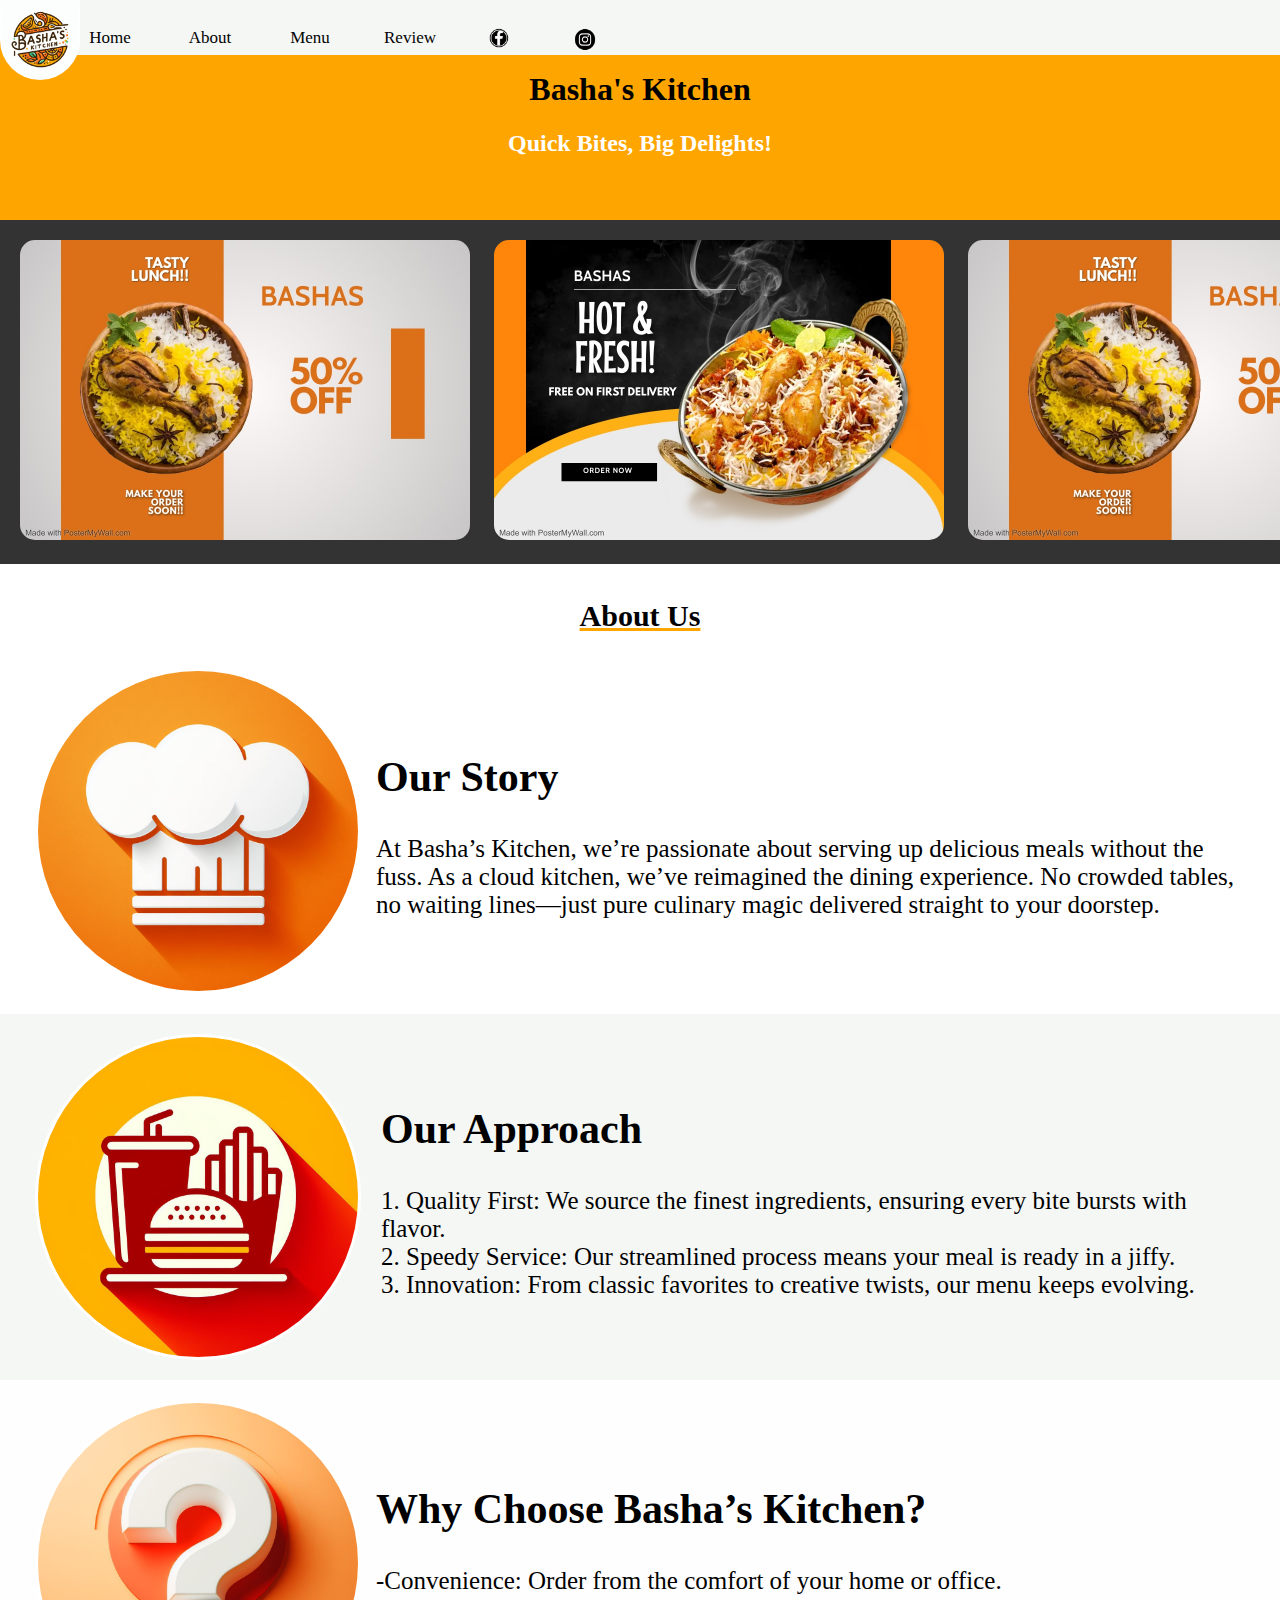
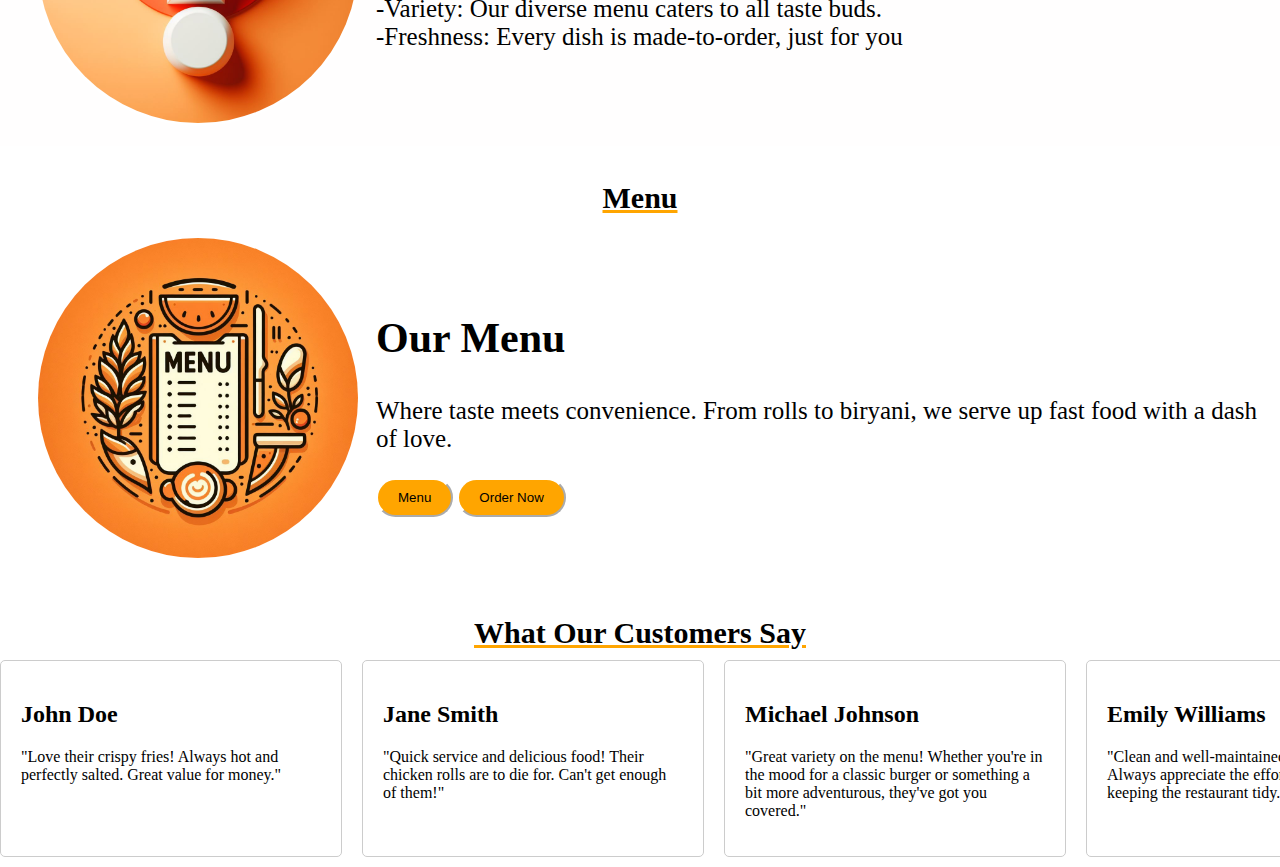
<file: index.html>
<!DOCTYPE html>
<html lang="en">
<head>
    <meta charset="UTF-8">
    <meta name="viewport" content="width=device-width, initial-scale=1.0">
    <link rel="stylesheet" href="index.css">
    <title>Home</title>
</head>
<body>
    <div class="logo">
        <img src="Designer.png" id="logo">
    </div>
    <ul>
        <li><a href="#home">Home</a></li>
        <li><a href="#about">About</a></li>
        <li><a href="#Menu">Menu</a></li>
        <li><a href="#review">Review</a></li>
        <li><a href="#facebook" id="ln1"><img src="fb.png" id="nav1"></a></li>
        <li><a href="#instagram" id="ln2"><img src="insta.png" id="nav2"></a></li>
    </ul>
     <section id="home"></section> 
    <div class="main">
        <h1>Basha's Kitchen</h1>
        <h2 style="color: white; text-decoration: wavy white;">Quick Bites, Big Delights!</h2>
    </div>

    <div class="scroll-container">
        <img style="height:300px; border-radius: 25px;" src="WhatsApp Image 2024-03-06 at 7.44.31 PM.jpeg">
        <img style="height:300px; border-radius: 25px;" src="WhatsApp Image 2024-03-06 at 7.53.41 PM.jpeg">
        <img style="height:300px; border-radius: 25px;" src="WhatsApp Image 2024-03-06 at 7.44.31 PM.jpeg">
        <img style="height:300px; border-radius: 25px;" src="WhatsApp Image 2024-03-06 at 7.53.41 PM.jpeg">
        <img style="height:300px; border-radius: 25px;" src="WhatsApp Image 2024-03-06 at 7.44.31 PM.jpeg">
        <img style="height:300px; border-radius: 25px;" src="WhatsApp Image 2024-03-06 at 7.53.41 PM.jpeg">
    </div>

    <section id="about">
        <h1 style="margin: 0; padding: 0; text-align: center; margin-top: 35px; text-decoration: underline orange; font-size: 30px;">About Us</h1>
        <div class="one">
            <section id="section-one">
                <div class="wrapper">
                    <div class="text-box">
                        <h2>Our Story</h2>
                        <p>At Basha’s Kitchen, we’re passionate about serving up delicious meals without the fuss. As a cloud kitchen, we’ve reimagined the dining experience. No crowded tables, no waiting lines—just pure culinary magic delivered straight to your doorstep.</p>
                    </div>
                    <img src="about.png" id="section-one-img">
                </div>
            </section>
        </div>
    </section>
    <div class="two">
        <section id="section-two">
            <div class="wrapper">
                <div class="text-box">
                    <h2>Our Approach</h2>
                    <p>1. Quality First: We source the finest ingredients, ensuring every bite bursts with flavor.<br>2. Speedy Service: Our streamlined process means your meal is ready in a jiffy.<br>3. Innovation: From classic favorites to creative twists, our menu keeps evolving.</p>
                </div>
                <img src="about services.png" id="section-two-img">
            </div>
        </section>
    </div>
    <div class="three">
        <section id="section-three">
            <div class="wrapper">
                <div class="text-box">
                    <h2>Why Choose Basha’s Kitchen?</h2>
                    <p>-Convenience: Order from the comfort of your home or office.<br>-Variety: Our diverse menu caters to all taste buds.<br>-Freshness: Every dish is made-to-order, just for you</p>
                </div>
                <img src="question.png" id="section-three-img">
            </div>
        </section>
    </div>

    <section id="Menu">
        <h1 style="margin: 0; padding: 0; text-align: center; margin-top: 35px; text-decoration: underline orange; font-size: 30px;">Menu</h1>
        <section id="Menu-cont">
            <div class="content">
                <div class="text-box">
                    <h2>Our Menu</h2>
                    <p>Where taste meets convenience. From rolls to biryani, we serve up fast food with a dash of love.</p>
                    <a href="menu.html"><button id="btn">Menu</button></a>
                    <a href="https://www.swiggy.com/restaurants/bashas-kitchen-srirampura-malleshwaram-bangalore-833383"><button id="btn">Order Now</button></a>
                </div>
                <img src="menu.png" id="menu-img">
            </div>
        </section>
    </section>

    <section id="review">
        <h1 style="margin: 0; padding: 0; text-align: center; margin-top: 35px; text-decoration: underline orange; font-size: 30px;">What Our Customers Say</h1>
    <div class="slider-container">
        <div class="slide">
          <h2>John Doe</h2>
          <p>"Love their crispy fries! Always hot and perfectly salted. Great value for money."</p>
        </div>
        <div class="slide">
          <h2>Jane Smith</h2>
          <p>"Quick service and delicious food! Their chicken rolls are to die for. Can't get enough of them!"</p>
        </div>
        <div class="slide">
          <h2>Michael Johnson</h2>
          <p>"Great variety on the menu! Whether you're in the mood for a classic burger or something a bit more adventurous, they've got you covered."</p>
        </div>
        <div class="slide">
          <h2>Emily Williams</h2>
          <p>"Clean and well-maintained dining area. Always appreciate the effort they put into keeping the restaurant tidy."</p>
        </div>
        <div class="slide">
          <h2>David Brown</h2>
          <p>"Affordable prices without compromising on taste. Always leave feeling satisfied without breaking the bank."</p>
        </div>
        <div class="slide">
          <h2>Sarah Davis</h2>
          <p>"Special shoutout to their friendly staff! They always greet you with a smile and make you feel welcome. Adds to the overall dining experience."</p>
        </div>
      </div>
    </section>
</body>
</html>
</file>
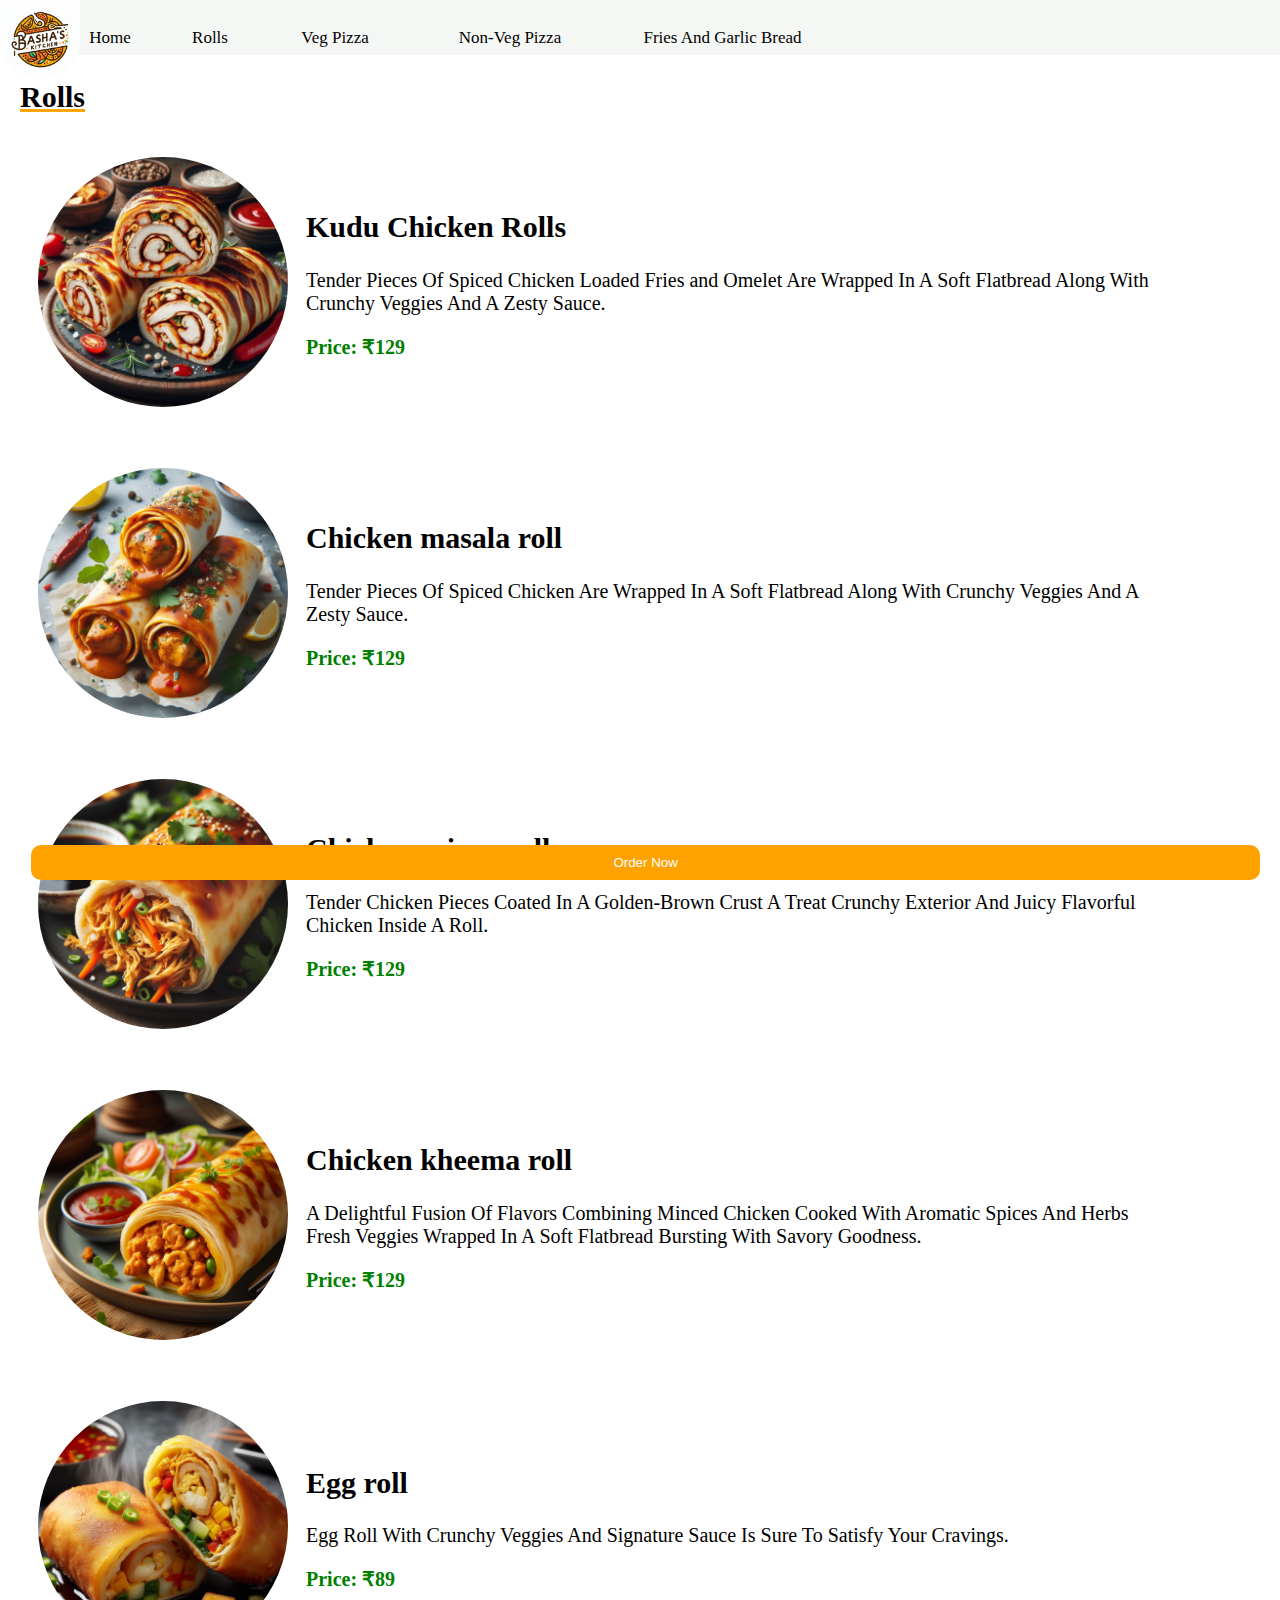
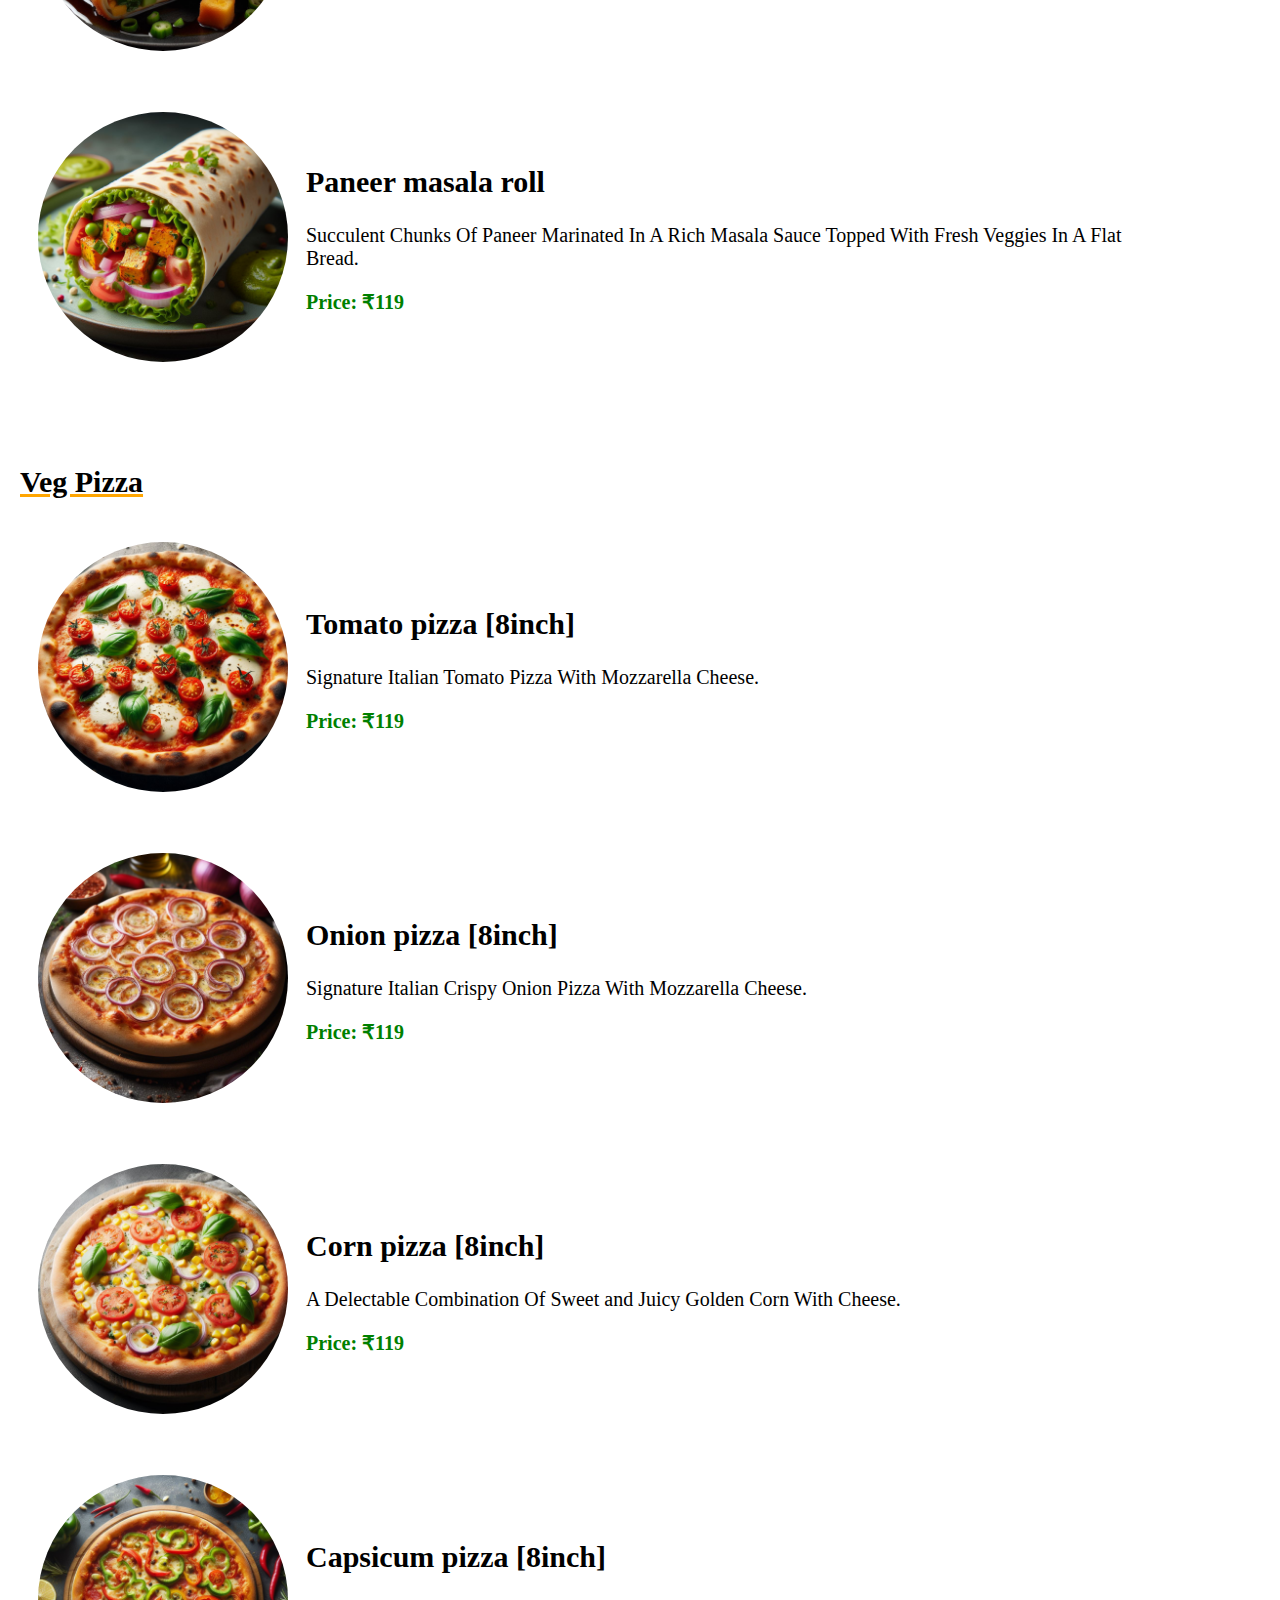
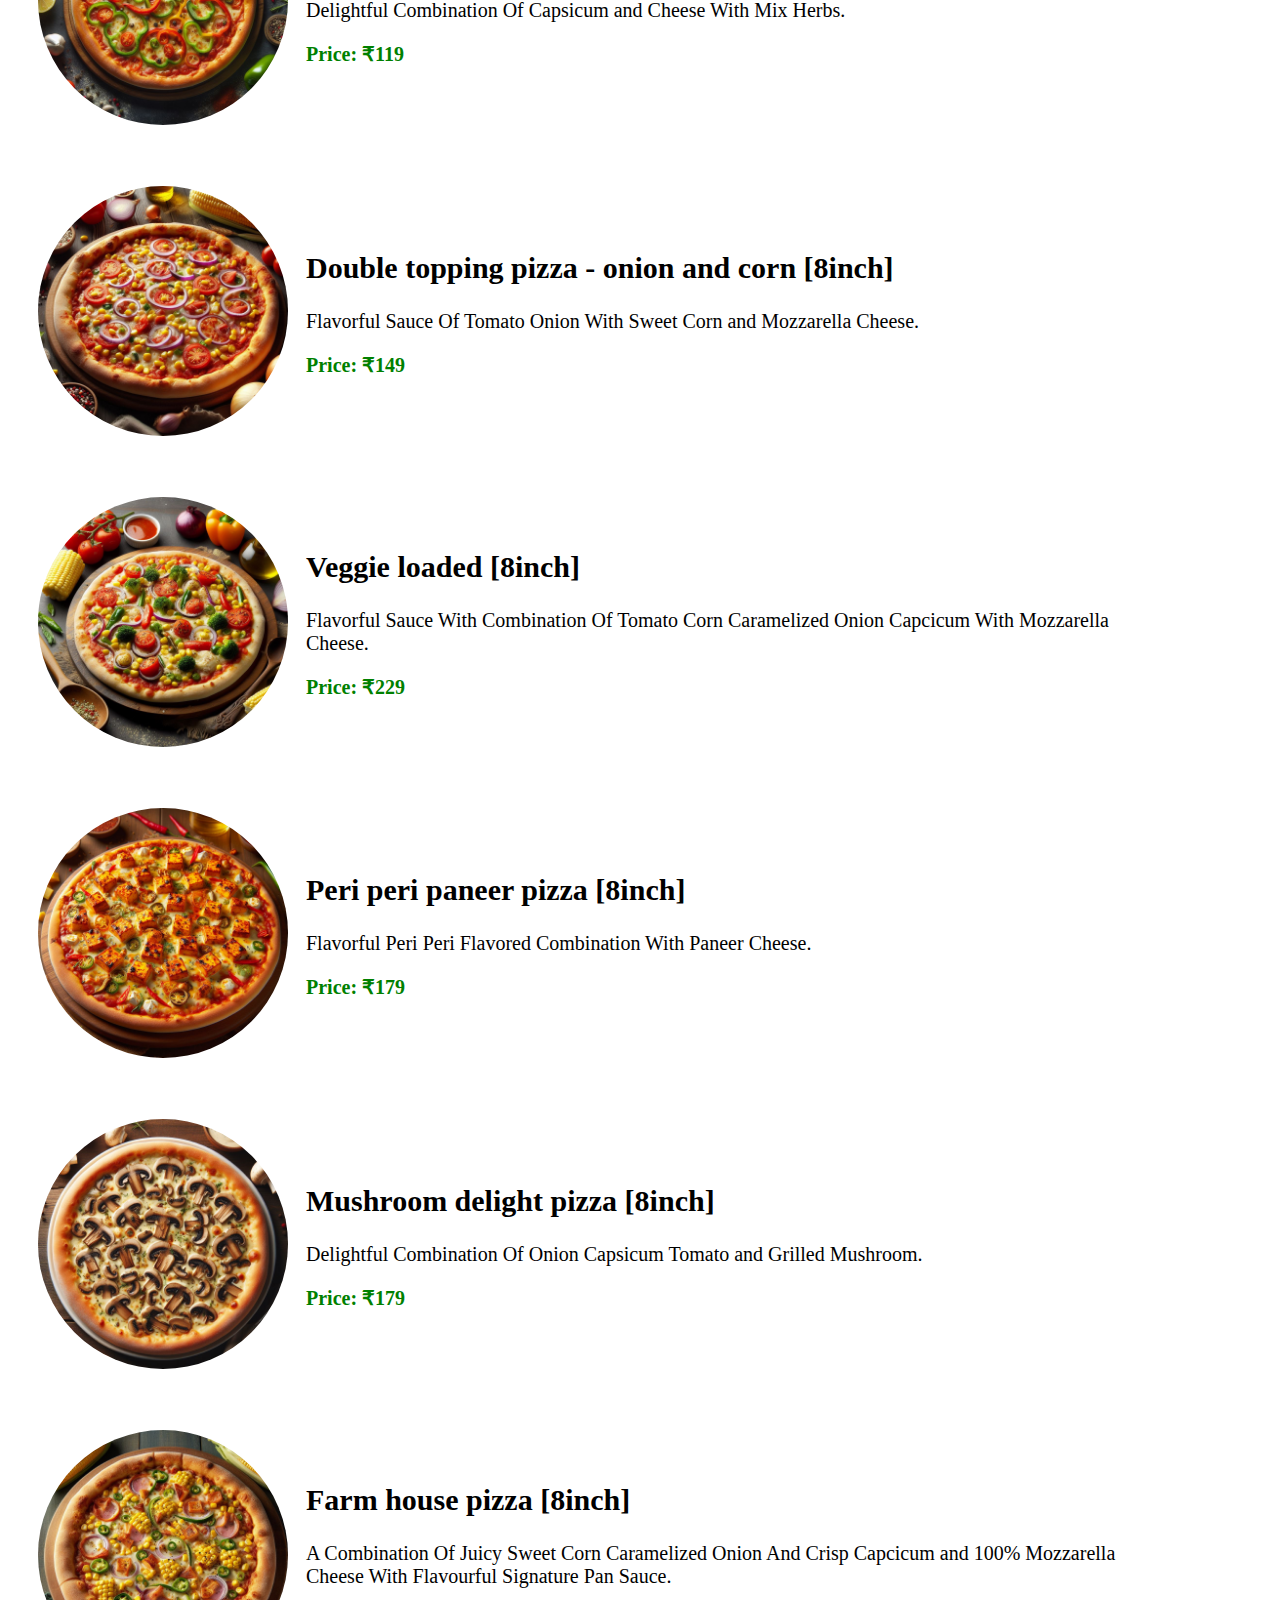
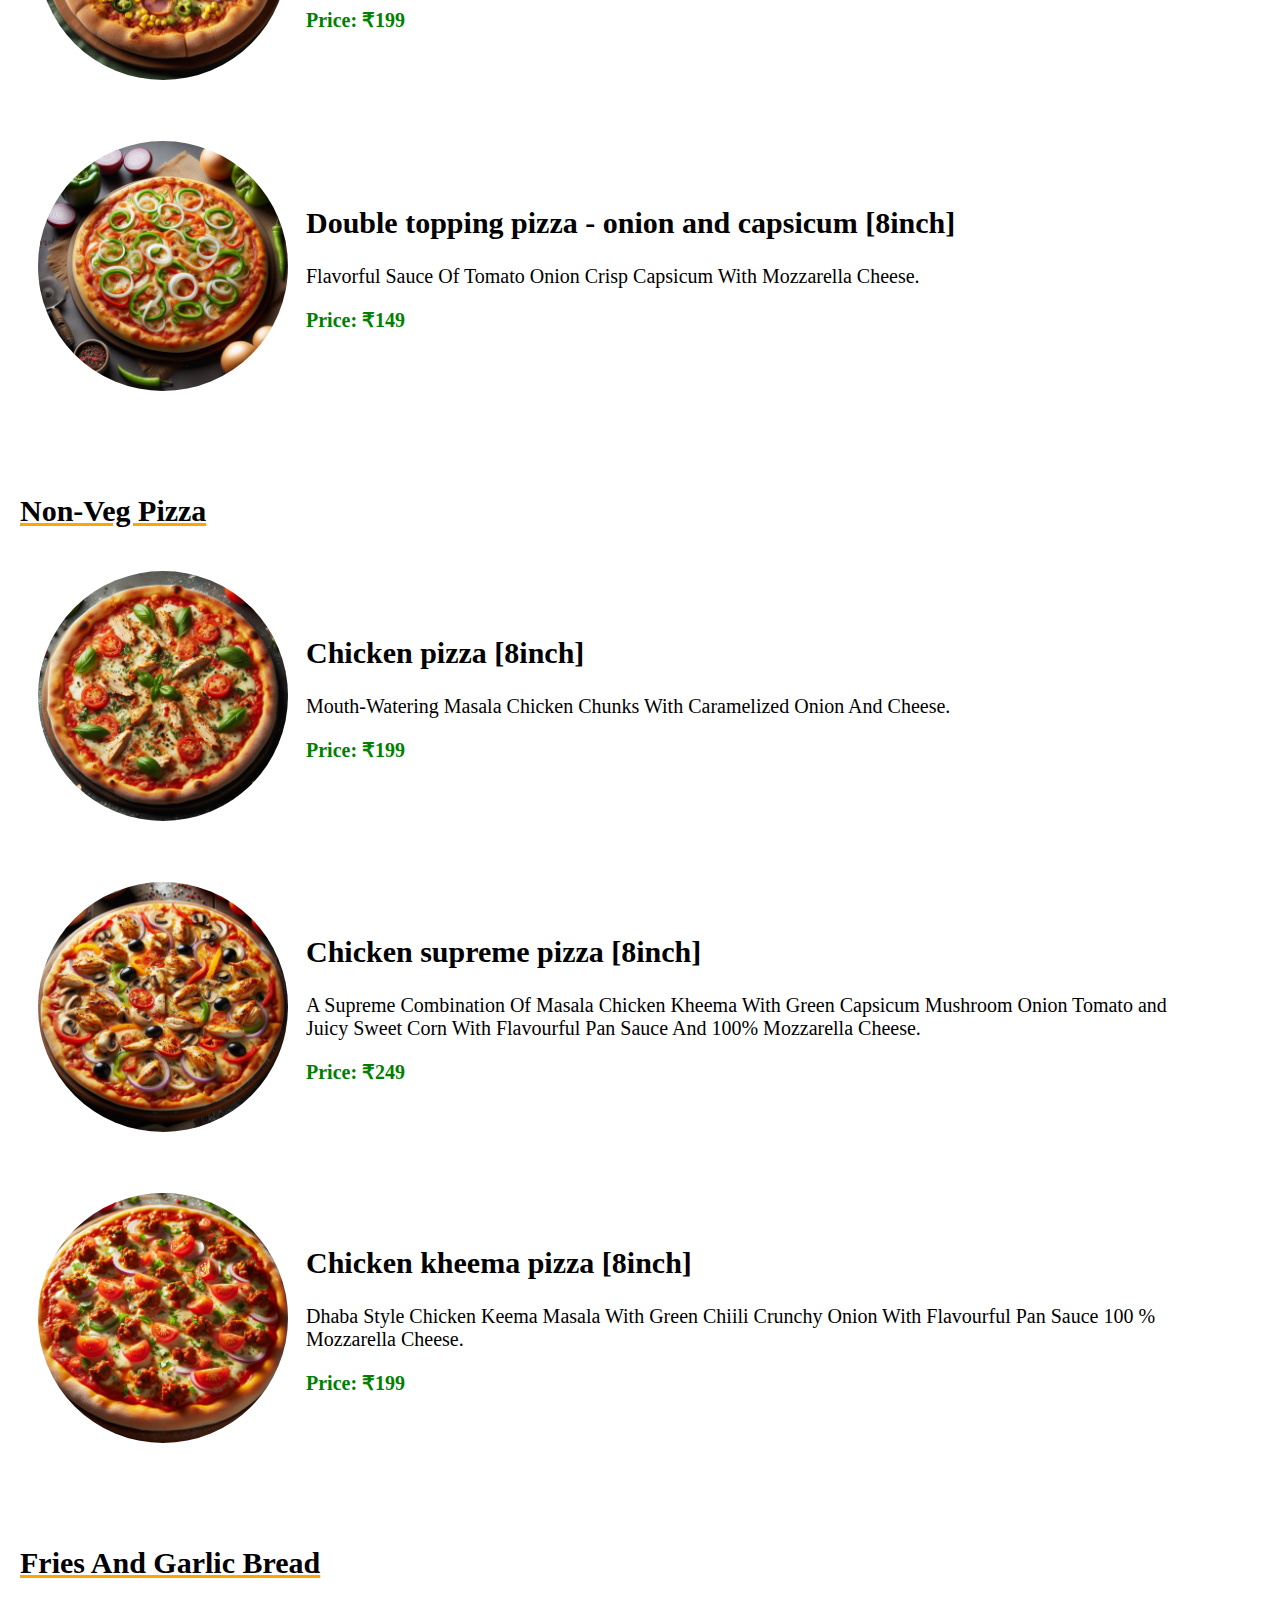
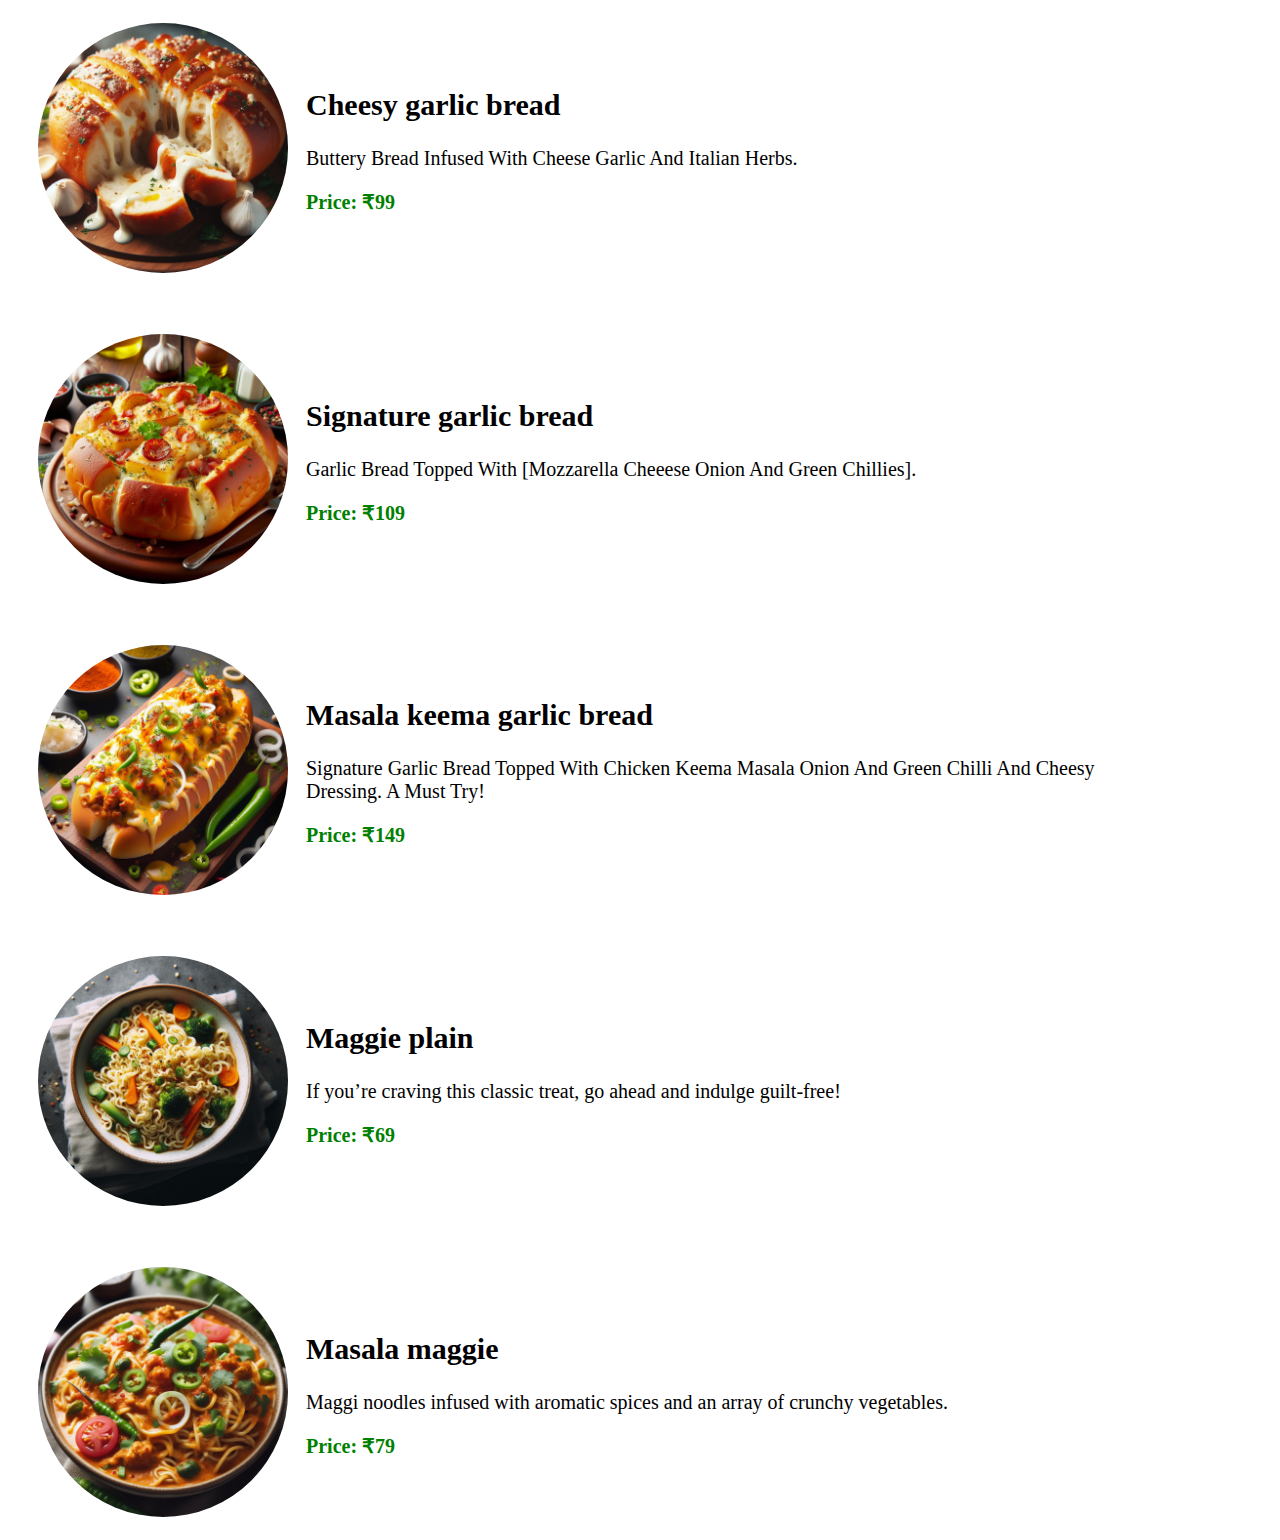
<file: menu.html>
<!DOCTYPE html>
<html lang="en">
<head>
    <meta charset="UTF-8">
    <meta name="viewport" content="width=device-width, initial-scale=1.0">
    <title>Menu</title>
</head>
<body>
    <!DOCTYPE html>
<html lang="en">
<head>
    <meta charset="UTF-8">
    <meta name="viewport" content="width=device-width, initial-scale=1.0">
    <link rel="stylesheet" href="menu.css">
    <title>Menu</title>
</head>
<body>
    <div class="logo">
        <img src="Designer.png" id="logo">
    </div>
    <ul>
        <li><a href="index.html">Home</a></li>
        <li><a href="#rolls">Rolls</a></li>
        <li id="epd1"><a href="#veg-pizza">Veg Pizza</a></li>
        <li id="epd2"><a href="#non-veg-pizza">Non-Veg Pizza</a></li>
        <li id="epd3"><a href="#fries">Fries And Garlic Bread</a></li>
    </ul>

    <section id="rolls">
        <h1>Rolls</h1>
        <div class="one">
            <section id="section-one">
                <div class="wrapper">
                    <div class="text-box">
                        <h2>Kudu Chicken Rolls</h2>
                        <p>Tender Pieces Of Spiced Chicken Loaded Fries and Omelet Are Wrapped In A Soft Flatbread Along With Crunchy Veggies And A Zesty Sauce.</p>
                        <p style="font-size: 20px; color:green ;"><b>Price: ₹129</b></p>
                    </div>
                    <img src="1.png" id="section-one-img">
                </div>
            </section>
        </div>
        <div class="one">
            <section id="section-one">
                <div class="wrapper">
                    <div class="text-box">
                        <h2>Chicken masala roll</h2>
                        <p>Tender Pieces Of Spiced Chicken Are Wrapped In A Soft Flatbread Along With Crunchy Veggies And A Zesty Sauce.</p>
                        <p style="font-size: 20px; color:green ;"><b>Price: ₹129</b></p>
                    </div>
                    <img src="Designer (2).png" id="section-one-img">
                </div>
            </section>
        </div>
        <div class="one">
            <section id="section-one">
                <div class="wrapper">
                    <div class="text-box">
                        <h2>Chicken crispy roll</h2>
                        <p>Tender Chicken Pieces Coated In A Golden-Brown Crust A Treat Crunchy Exterior And Juicy Flavorful Chicken Inside A Roll.</p>
                        <p style="font-size: 20px; color:green ;"><b>Price: ₹129</b></p>
                    </div>
                    <img src="Designer (3).png" id="section-one-img">
                </div>
            </section>
        </div>
        <div class="one">
            <section id="section-one">
                <div class="wrapper">
                    <div class="text-box">
                        <h2>Chicken kheema roll</h2>
                        <p>A Delightful Fusion Of Flavors Combining Minced Chicken Cooked With Aromatic Spices And Herbs Fresh Veggies Wrapped In A Soft Flatbread Bursting With Savory Goodness.</p>
                        <p style="font-size: 20px; color:green ;"><b>Price: ₹129</b></p>
                    </div>
                    <img src="Designer (4).png" id="section-one-img">
                </div>
            </section>
        </div>
        <div class="one">
            <section id="section-one">
                <div class="wrapper">
                    <div class="text-box">
                        <h2>Egg roll</h2>
                        <p>Egg Roll With Crunchy Veggies And Signature Sauce Is Sure To Satisfy Your Cravings.</p>
                        <p style="font-size: 20px; color:green ;"><b>Price: ₹89</b></p>
                    </div>
                    <img src="Designer (5).png" id="section-one-img">
                </div>
            </section>
        </div>
        <div class="one">
            <section id="section-one">
                <div class="wrapper">
                    <div class="text-box">
                        <h2>Paneer masala roll</h2>
                        <p>Succulent Chunks Of Paneer Marinated In A Rich Masala Sauce Topped With Fresh Veggies In A Flat Bread.</p>
                        <p style="font-size: 20px; color:green ;"><b>Price: ₹119</b></p>
                    </div>
                    <img src="Designer (6).png" id="section-one-img">
                </div>
            </section>
        </div>
    </section>

    <section id="veg-pizza">
        <h1>Veg Pizza</h1>
        <div class="one">
            <section id="section-one">
                <div class="wrapper">
                    <div class="text-box">
                        <h2>Tomato pizza [8inch]</h2>
                        <p>Signature Italian Tomato Pizza With Mozzarella Cheese.</p>
                        <p style="font-size: 20px; color:green ;"><b>Price: ₹119</b></p>
                    </div>
                    <img src="Designer (7).png" id="section-one-img">
                </div>
            </section>
        </div>
        <div class="one">
            <section id="section-one">
                <div class="wrapper">
                    <div class="text-box">
                        <h2>Onion pizza [8inch]</h2>
                        <p>Signature Italian Crispy Onion Pizza With Mozzarella Cheese.</p>
                        <p style="font-size: 20px; color:green ;"><b>Price: ₹119</b></p>
                    </div>
                    <img src="Designer (8).png" id="section-one-img">
                </div>
            </section>
        </div>
        <div class="one">
            <section id="section-one">
                <div class="wrapper">
                    <div class="text-box">
                        <h2>Corn pizza [8inch]</h2>
                        <p>A Delectable Combination Of Sweet and Juicy Golden Corn With Cheese.</p>
                        <p style="font-size: 20px; color:green ;"><b>Price: ₹119</b></p>
                    </div>
                    <img src="Designer (9).png" id="section-one-img">
                </div>
            </section>
        </div>
        <div class="one">
            <section id="section-one">
                <div class="wrapper">
                    <div class="text-box">
                        <h2>Capsicum pizza [8inch]</h2>
                        <p>Delightful Combination Of Capsicum and Cheese With Mix Herbs.</p>
                        <p style="font-size: 20px; color:green ;"><b>Price: ₹119</b></p>
                    </div>
                    <img src="Designer (10).png" id="section-one-img">
                </div>
            </section>
        </div>
        <div class="one">
            <section id="section-one">
                <div class="wrapper">
                    <div class="text-box">
                        <h2>Double topping pizza - onion and corn [8inch]</h2>
                        <p>Flavorful Sauce Of Tomato Onion With Sweet Corn and Mozzarella Cheese.</p>
                        <p style="font-size: 20px; color:green ;"><b>Price: ₹149</b></p>
                    </div>
                    <img src="Designer (12).png" id="section-one-img">
                </div>
            </section>
        </div>
        <div class="one">
            <section id="section-one">
                <div class="wrapper">
                    <div class="text-box">
                        <h2>Veggie loaded [8inch]</h2>
                        <p>Flavorful Sauce With Combination Of Tomato Corn Caramelized Onion Capcicum With Mozzarella Cheese.</p>
                        <p style="font-size: 20px; color:green ;"><b>Price: ₹229</b></p>
                    </div>
                    <img src="Designer (13).png" id="section-one-img">
                </div>
            </section>
            <div class="one">
                <section id="section-one">
                    <div class="wrapper">
                        <div class="text-box">
                            <h2>Peri peri paneer pizza [8inch]</h2>
                            <p>Flavorful Peri Peri Flavored Combination With Paneer Cheese.</p>
                            <p style="font-size: 20px; color:green ;"><b>Price: ₹179</b></p>
                        </div>
                        <img src="Designer (14).png" id="section-one-img">
                    </div>
                </section>
            <div class="one">
                <section id="section-one">
                    <div class="wrapper">
                        <div class="text-box">
                            <h2>Mushroom delight pizza [8inch]</h2>
                            <p>Delightful Combination Of Onion Capsicum Tomato and Grilled Mushroom.</p>
                            <p style="font-size: 20px; color:green ;"><b>Price: ₹179</b></p>
                        </div>
                        <img src="Designer (15).png" id="section-one-img">
                    </div>
                </section>
            </div>
            <div class="one">
                <section id="section-one">
                    <div class="wrapper">
                        <div class="text-box">
                            <h2>Farm house pizza [8inch]</h2>
                            <p>A Combination Of Juicy Sweet Corn Caramelized Onion And Crisp Capcicum and 100% Mozzarella Cheese With Flavourful Signature Pan Sauce.</p>
                            <p style="font-size: 20px; color:green ;"><b>Price: ₹199</b></p>
                        </div>
                        <img src="Designer (16).png" id="section-one-img">
                    </div>
                </section>
            </div>
            <div class="one">
                <section id="section-one">
                    <div class="wrapper">
                        <div class="text-box">
                            <h2>Double topping pizza - onion and capsicum [8inch]</h2>
                            <p>Flavorful Sauce Of Tomato Onion Crisp Capsicum With Mozzarella Cheese.</p>
                            <p style="font-size: 20px; color:green ;"><b>Price: ₹149</b></p>
                        </div>
                        <img src="Designer (17).png" id="section-one-img">
                    </div>
                </section>
            </div>
    </section>

    <section id="non-veg-pizza">
        <h1>Non-Veg Pizza</h1>
        <div class="one">
            <section id="section-one">
                <div class="wrapper">
                    <div class="text-box">
                        <h2>Chicken pizza [8inch]</h2>
                        <p>Mouth-Watering Masala Chicken Chunks With Caramelized Onion And Cheese.</p>
                        <p style="font-size: 20px; color:green ;"><b>Price: ₹199</b></p>
                    </div>
                    <img src="Designer (18).png" id="section-one-img">
                </div>
            </section>
        </div>
        <div class="one">
            <section id="section-one">
                <div class="wrapper">
                    <div class="text-box">
                        <h2>Chicken supreme pizza [8inch]</h2>
                        <p>A Supreme Combination Of Masala Chicken Kheema With Green Capsicum Mushroom Onion Tomato and Juicy Sweet Corn With Flavourful Pan Sauce And 100% Mozzarella Cheese.</p>
                        <p style="font-size: 20px; color:green ;"><b>Price: ₹249</b></p>
                    </div>
                    <img src="Designer (19).png" id="section-one-img">
                </div>
            </section>
        </div>
        <div class="one">
            <section id="section-one">
                <div class="wrapper">
                    <div class="text-box">
                        <h2>Chicken kheema pizza [8inch]</h2>
                        <p>Dhaba Style Chicken Keema Masala With Green Chiili Crunchy Onion With Flavourful Pan Sauce 100 % Mozzarella Cheese.</p>
                        <p style="font-size: 20px; color:green ;"><b>Price: ₹199</b></p>
                    </div>
                    <img src="Designer (20).png" id="section-one-img">
                </div>
            </section>
        </div>
    </section>

    <section id="fries">
        <h1>Fries And Garlic Bread</h1>
        <div class="one">
            <section id="section-one">
                <div class="wrapper">
                    <div class="text-box">
                        <h2>Cheesy garlic bread</h2>
                        <p>Buttery Bread Infused With Cheese Garlic And Italian Herbs.</p>
                        <p style="font-size: 20px; color:green ;"><b>Price: ₹99</b></p>
                    </div>
                    <img src="Designer (21).png" id="section-one-img">
                </div>
            </section>
        </div>
        <div class="one">
            <section id="section-one">
                <div class="wrapper">
                    <div class="text-box">
                        <h2>Signature garlic bread</h2>
                        <p>Garlic Bread Topped With [Mozzarella Cheeese Onion And Green Chillies].</p>
                        <p style="font-size: 20px; color:green ;"><b>Price: ₹109</b></p>
                    </div>
                    <img src="Designer (22).png" id="section-one-img">
                </div>
            </section>
        </div>
        <div class="one">
            <section id="section-one">
                <div class="wrapper">
                    <div class="text-box">
                        <h2>Masala keema garlic bread</h2>
                        <p>Signature Garlic Bread Topped With Chicken Keema Masala Onion And Green Chilli And Cheesy Dressing. A Must Try!</p>
                        <p style="font-size: 20px; color:green ;"><b>Price: ₹149</b></p>
                    </div>
                    <img src="Designer (23).png" id="section-one-img">
                </div>
            </section>
        </div>
        <div class="one">
            <section id="section-one">
                <div class="wrapper">
                    <div class="text-box">
                        <h2>Maggie plain</h2>
                        <p>If you’re craving this classic treat, go ahead and indulge guilt-free!</p>
                        <p style="font-size: 20px; color:green ;"><b>Price: ₹69</b></p>
                    </div>
                    <img src="Designer (24).png" id="section-one-img">
                </div>
            </section>
        </div>
        <div class="one">
            <section id="section-one">
                <div class="wrapper">
                    <div class="text-box">
                        <h2>Masala maggie</h2>
                        <p>Maggi noodles infused with aromatic spices and an array of crunchy vegetables.</p>
                        <p style="font-size: 20px; color:green ;"><b>Price: ₹79</b></p>
                    </div>
                    <img src="Designer (25).png" id="section-one-img">
                </div>
            </section>
        </div>
    </section>

    <div class="order">
        <a href="https://www.swiggy.com/restaurants/bashas-kitchen-srirampura-malleshwaram-bangalore-833383"><button id="btn">Order Now</button></a>
    </div>
</body>
</html>
</file>
<file: index.css>
html {
    scroll-behavior: smooth;
}

body {
    margin:0;
}

ul {
  list-style-type: none;
  margin: 0;
  padding: 0;
  overflow: hidden;
  background-color: #f5f7f5;
  position: fixed;
  top: 0;
  height: 50px;
  width: 100%;
  margin-left: 60px;
  display: fixed;
  z-index: 3;
  border-bottom: 5px solid transparent;
}

li {
  float: left;
  width: 100px;
  padding: 14px 0;
  text-align: center;
  font-size: 17px;
}

#nav1 {
    width: 20px;
    padding-right: 5px;
    margin: 0;
}

#nav2 {
    width: 30px;
    padding-left: 0;
    margin: 0;
}

#ln1 {
    width: 50px;
    padding-right: 0;
}

#ln2 {
    width: 50px;
    padding-left: 0;
}

li a {
  display: block;
  color: rgb(2, 2, 2);
  text-align: center;
  padding: 14px 16px;
  text-decoration: none;
  transition: all 0.3s ease-in;
}

li a:hover:not(.active) {
  font-size: 20px;
  text-decoration: underline orange;
}

.logo {
    margin: 0;
    padding: 0;
    position: fixed;
    top: 0;
    left: 0; 
    padding: 0; 
    z-index: 4;
}

#logo {
    margin: 0;
    padding: 0;
    height: 80px;
    width: 80px;
    border-bottom-left-radius: 50%;
    border-bottom-right-radius: 50%;
    position: relative;
}

.main {
    padding: 20px;
    margin-top:30px;
    background-color: orange;
    height:1500px;
    text-align: center;
    height: 150px;
    width: auto;
}

div.scroll-container {
    background-color: #333;
    overflow: auto;
    white-space: nowrap;
    padding: 10px;
}
  
div.scroll-container img {
    padding: 10px;
}


#section-one {
    background-color: #ffffff; 
    margin-top: 15px;
}

#section-one .wrapper {
    padding: 20px;
    display: flex;
    justify-content: left;
    align-items: center;
    flex-direction: row-reverse;
}

#section-one-img {
    max-width: 320px;
    border: 3px solid white;
    border-radius: 50%;
    margin-left: 15px; 
    margin-right: 15px;
}

#section-one .text-box {
    max-width: 70%; 
}

#section-one .text-box h2 {
    font-size: 42px;
}

#section-one .text-box p {
    font-size: 25px;
}

#section-two {
    background-color: #f5f7f5; 
}

#section-two .wrapper {
    padding: 20px;
    display: flex;
    justify-content: left;
    align-items: center;
    flex-direction: row-reverse;
}

#section-two-img {
    max-width: 320px;
    border: 3px solid white;
    border-radius: 50%;
    margin-left: 15px; 
}

#section-two .text-box {
    max-width: 70%; 
    padding-left: 20px;
}

#section-two .text-box h2 {
    font-size: 42px;
}

#section-two .text-box p {
    font-size: 25px;
}

#section-three {
    background-color: #fffefe; 
}

#section-three .wrapper {
    padding: 20px;
    display: flex;
    justify-content: left;
    align-items: center;
    flex-direction: row-reverse;
}

#section-three-img {
    max-width: 320px;
    border: 3px solid #ffffff;
    border-radius: 50%;
    margin-left: 15px; 
    margin-right: 15px;
}

#section-three .text-box {
    max-width: 100%; 
}

#section-three .text-box h2 {
    font-size: 42px;
}

#section-three .text-box p {
    font-size: 25px;
}

#Menu-cont {
    background: white;
}

.content {
    padding: 20px;
    display: flex;
    justify-content: left;
    align-items: center;
    flex-direction: row-reverse;
}

#menu-img {
    max-width: 320px;
    border: 3px solid #ffffff;
    border-radius: 50%;
    margin-left: 15px; 
    margin-right: 15px;
}

#Menu-cont .text-box {
    max-width: 100%;
}

#Menu-cont .text-box h2 {
    font-size: 42px;
}

#Menu-cont .text-box p {
    font-size: 25px;
}

#btn {
    padding: 10px;
    border-radius: 25px; 
    border-color: white;
    background-color: orange;
    padding-left: 20px;
    padding-right: 20px;
    transition: all 0.3s ease-in;
}

#btn:hover {
    background-color: rgb(255, 106, 0);
    border-radius: 25px 20px 3px 30px; 
    color: white;
}

.container {
    position: relative;
    width: 50%;
}
  
.image {
    display: block;
    width: 100%;
    height: auto;
}
  
.overlay {
    position: absolute;
    bottom: 100%;
    left: 0;
    right: 0;
    background-color: #008CBA;
    overflow: hidden;
    width: 100%;
    height:0;
    transition: .5s ease;
}
  
.container:hover .overlay {
    bottom: 0;
    height: 100%;
}
  
.text {
    color: white;
    font-size: 20px;
    position: absolute;
    top: 50%;
    left: 50%;
    -webkit-transform: translate(-50%, -50%);
    -ms-transform: translate(-50%, -50%);
    transform: translate(-50%, -50%);
    text-align: center;
}

.slider-container {
    display: flex;
    overflow-x: auto;
    scroll-snap-type: x mandatory;
    -webkit-overflow-scrolling: touch;
}
  
.slide {
    min-width: 300px;
    padding: 20px;
    margin: 10px;
    border: 1px solid #ccc;
    border-radius: 5px;
    scroll-snap-align: start;
}
</file>
<file: menu.css>
html {
    scroll-behavior: smooth;
}

body {margin:0;}

ul {
  list-style-type: none;
  margin: 0;
  padding: 0;
  overflow: hidden;
  background-color: #f5f7f5;
  position: fixed;
  top: 0;
  height: 50px;
  width: 100%;
  margin-left: 60px;
  display: fixed;
  z-index: 3;
  border-bottom: 5px solid transparent;
}

li {
  float: left;
  width: 100px;
  padding: 14px 0;
  text-align: center;
  font-size: 17px;
}

#epd1 {
    width: 150px;
}

#epd2 {
    width: 200px;
}

#epd3{
    width: 225px;
}

li a {
  display: block;
  color: rgb(2, 2, 2);
  text-align: center;
  padding: 14px 16px;
  text-decoration: none;
  transition: all 0.3s ease-in;
}

li a:hover:not(.active) {
  font-size: 20px;
  text-decoration: underline orange;
}

.logo {
    margin: 0;
    padding: 0;
    position: fixed;
    top: 0;
    left: 0; 
    padding: 0; 
    z-index: 4;
}

#logo {
    margin: 0;
    padding: 0;
    height: 80px;
    width: 80px;
    border-bottom-left-radius: 50%;
    border-bottom-right-radius: 50%;
    position: relative;
}

#rolls h1{
    margin-top: 80px;
    padding-left: 20px;
    text-decoration: underline orange;
    font-size: 30px;
}

#veg-pizza h1{
    margin-top: 80px;
    padding-left: 20px;
    text-decoration: underline orange;
    font-size: 30px;
}

#non-veg-pizza h1{
    margin-top: 80px;
    padding-left: 20px;
    text-decoration: underline orange;
    font-size: 30px;
}

#fries h1{
    margin-top: 80px;
    padding-left: 20px;
    text-decoration: underline orange;
    font-size: 30px;
}

#section-one {
    background-color: #ffffff; 
    margin-top: 15px;
}

#section-one .wrapper {
    padding: 20px;
    display: flex;
    justify-content: left;
    align-items: center;
    flex-direction: row-reverse;
}

#section-one-img {
    max-width: 250px;
    border: 3px solid white;
    border-radius: 50%;
    margin-left: 15px; 
    margin-right: 15px;
}

#section-one .text-box {
    max-width: 70%; 
}

#section-one .text-box h2 {
    font-size: 30px;
}

#section-one .text-box p {
    font-size: 20px;
}

#btn {
    width: 96%;
    position: fixed;
    bottom: 20px;
    right: 20px;
    background-color: #ffa200; 
    color: white; 
    border: none;
    border-radius: 10px;
    padding: 10px 20px;
    cursor: pointer;
    transition: background-color 0.3s ease-in-out;
    justify-content: center;
}
  
#btn:hover {
    background-color: #ff5e00;
}
</file>
